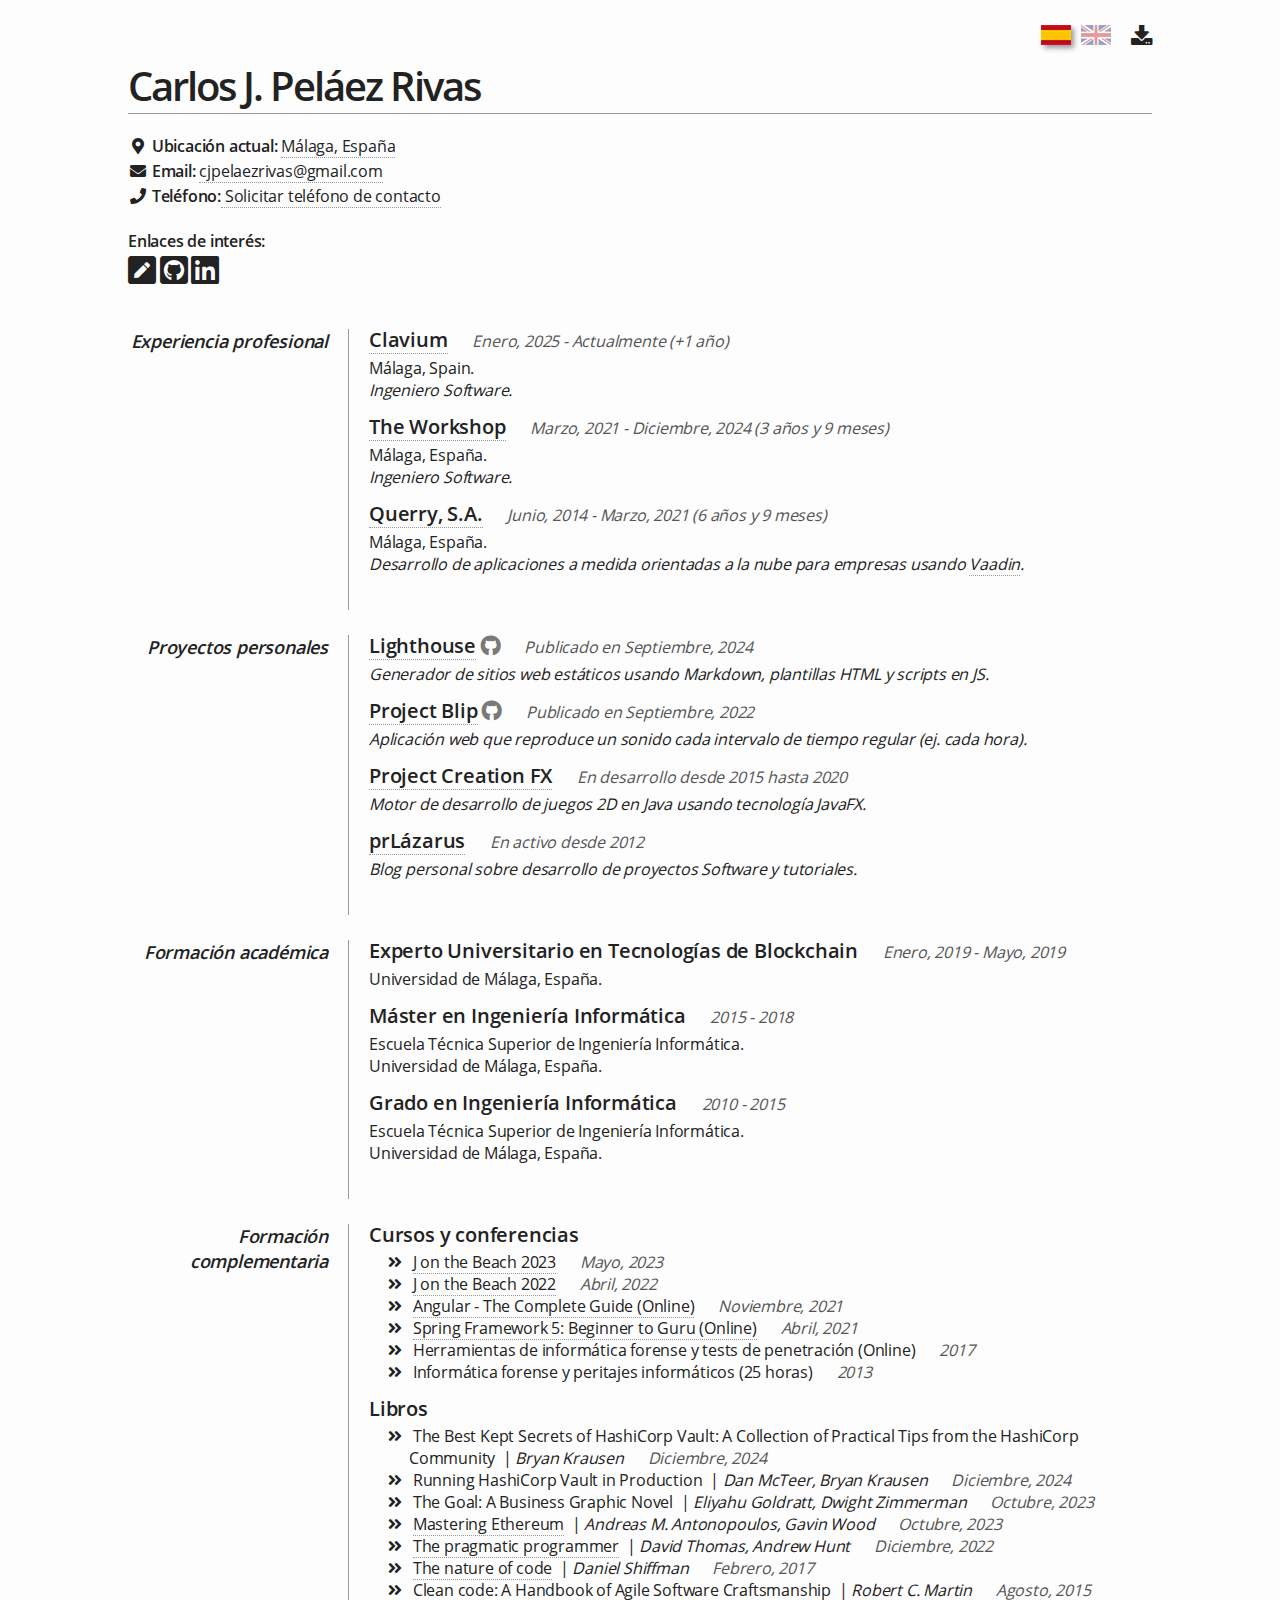
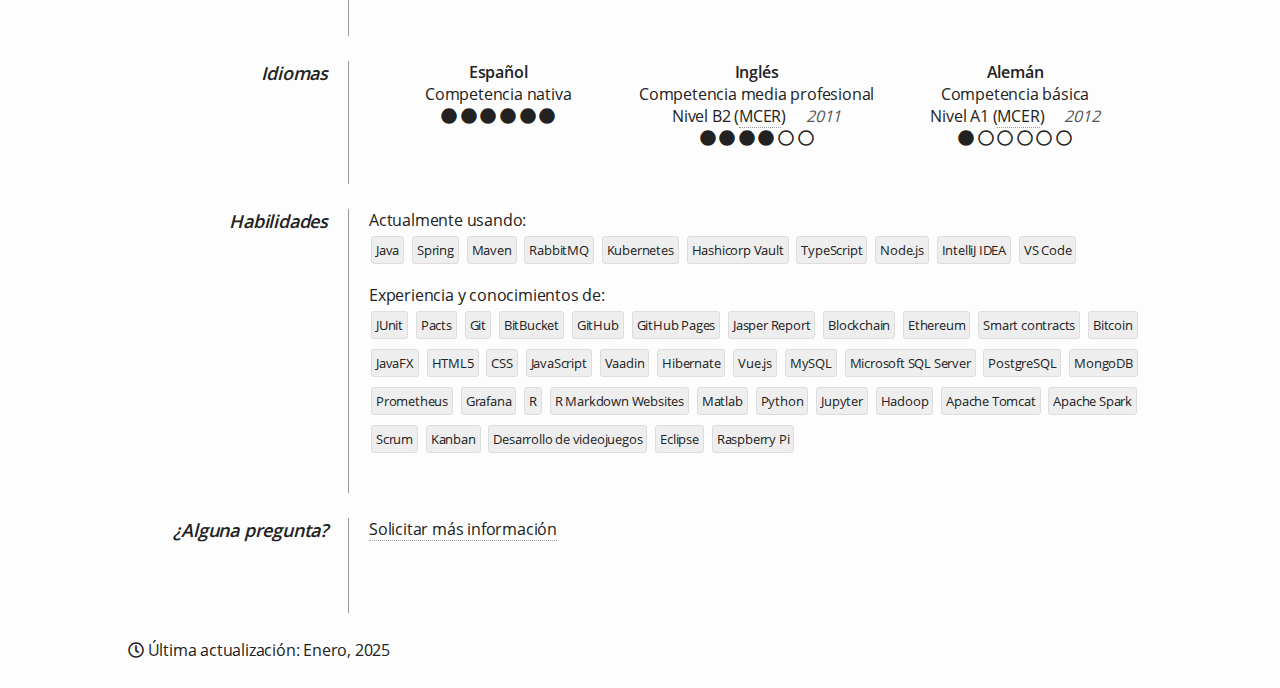
<file: index.html>
<!DOCTYPE html>
<html xmlns="http://www.w3.org/1999/xhtml" xml:lang="es" lang="es">
  <head>
    <title>Carlos J. Peláez Rivas</title>
    <meta charset="UTF-8" />
    <meta http-equiv="content-type" content="text/html" />
    <meta name="viewport" content="width=device-width, initial-scale=1.0" />
    <meta name="author" content="Carlos J. Peláez Rivas" />
    <meta name="description" content="Curriculum vitae de Carlos J. Peláez Rivas" />
    <meta name="keywords" content="CV,curriculum,vitae,carlos,pelaez,rivas,cjpelaez,cjpelaezrivas,programacion,coding,code,programming,java,vaadin,ingeniero,ingenieria,engineer,engineering,universidad,university,malaga,uma,españa,spain" />
    <link rel="icon" type="image/x-icon" href="./images/favicon.ico" />
    <link rel="shortcut icon" type="image/x-icon" href="./images/favicon.ico" />
    <link rel="canonical" href="https://cjpelaezrivas.dev/">
    <link rel="stylesheet" type="text/css" href="./lib/fontawesome-5.8.1/css/all.min.css" />
    <link rel="stylesheet" type="text/css" href="./lib/hint-2.5.1/css/hint.base.min.css" />
    <link rel="stylesheet" type="text/css" href="./css/main.css" media="all" />
    <link rel="stylesheet" type="text/css" href="./css/print.css" media="print" />
    <script type="text/javascript" src="./js/functions.js"></script>

    <!-- Google tag (gtag.js) -->
    <script async src="https://www.googletagmanager.com/gtag/js?id=G-SC7H545X6D"></script>
    <script>
      window.dataLayer = window.dataLayer || [];
      function gtag() {
        dataLayer.push(arguments);
      }
      gtag('js', new Date());
      gtag('config', 'G-SC7H545X6D');
    </script>
  </head>
  <body>
    <div id="page-wrap">
      <div id="languages" class="section no_print">
        <div class="item hint--bottom-left" data-hint="Descargar como PDF" style="margin: -2px 0 0 15px;">
          <a class="link" href="javascript:window.print()" name="Descargar como PDF"><i class="fa fa-download fa-lg"></i></a>
        </div>
        <div class="item hint--bottom-left" data-hint="Change to English">
          <a href="./en/" target="_self">
            <div class="english language-available"></div>
          </a>
        </div>
        <div class="item hint--bottom-left" data-hint="Español">
          <a href="." target="_self">
            <div class="spanish language-selected"></div>
          </a>
        </div>
      </div>
      <h1 id="name" class="section">
        Carlos J. Peláez Rivas
      </h1>
      <div id="information" class="section">
        <b><i class="fa fa-map-marker-alt fa-fw"></i> Ubicación actual:</b>
        <a href="https://www.google.es/maps/place/Málaga, España/"> Málaga, España</a> <br />
        <b><i class="fa fa-envelope fa-fw"></i> Email:</b>
        <a href="mailto:cjpelaezrivas@gmail.com" target="_self"> cjpelaezrivas@gmail.com</a> <br />
        <span class="no_print">
        <b><i class="fa fa-phone fa-fw"></i> Teléfono:</b><a
           href="mailto:cjpelaezrivas@gmail.com?subject=Solicitar más información" target="_self"> Solicitar teléfono de contacto</a>
      </span>
      </div>
      <div id="links" class="section no_print">
        <b>Enlaces de interés:</b> <br />
        <span class="hint--bottom-right" data-hint="prLázarus - Blog">
          <a class="link" href="https://prlazarus.es/" name="prLázarus - Blog"><i class="fa fa-pen-square fa-2x"></i></a>
        </span>
        <span class="hint--bottom-right" data-hint="Perfil de GitHub">
          <a class="link" href="https://github.com/cjpelaezrivas" name="Perfil de GitHub"><i class="fab fa-github-square fa-2x"></i></a>
        </span>
        <span class="hint--bottom-right" data-hint="Perfil de LinkedIn">
          <a class="link" href="https://www.linkedin.com/in/cjpelaezrivas" name="Perfil de LinkedIn"><i class="fab fa-linkedin fa-2x"></i></a>
        </span>
      </div>
      <div id="details" class="section">
        <div class="item">
          <h2>Experiencia profesional</h2>
          <div class="detail">
            <h3>
              <a href="https://clavium.io/">Clavium</a> <span class="mobile_view"><br></span>
              <span class="note date_information">
                Enero, 2025 -
                  Actualmente
                <script>
                  timeWorked = calculateTime('01/2025', '', 'es', 'y');
                  if(timeWorked.length != 0) {
                    document.write('(' + timeWorked + ')');
                  }
                </script>
              </span>
            </h3>
            Málaga, Spain. <br />
            <i>Ingeniero Software.</i>
            <div class="separator"></div>
            <h3>
              <a href="https://theworkshop.com/es/">The Workshop</a> <span class="mobile_view"><br></span>
              <span class="note date_information">
                Marzo, 2021 -
                  Diciembre, 2024
                <script>
                  timeWorked = calculateTime('03/2021', '12/2024', 'es', 'ym');
                  if(timeWorked.length != 0) {
                    document.write('(' + timeWorked + ')');
                  }
                </script>
              </span>
            </h3>
            Málaga, España. <br />
            <i>Ingeniero Software.</i>
            <div class="separator"></div>
            <h3>
              <a href="https://www.querry.com/">Querry, S.A.</a> <span class="mobile_view"><br></span>
              <span class="note date_information">
                Junio, 2014 -
                  Marzo, 2021
                <script>
                  timeWorked = calculateTime('06/2014', '03/2021', 'es', 'ym');
                  if(timeWorked.length != 0) {
                    document.write('(' + timeWorked + ')');
                  }
                </script>
              </span>
            </h3>
            Málaga, España. <br />
            <i>Desarrollo de aplicaciones a medida orientadas a la nube para empresas usando <a href="https://vaadin.com/home">Vaadin</a>.</i>
            <div class="separator"></div>
          </div>
        </div>
        <div class="item">
          <h2>Proyectos personales</h2>
          <div class="detail">
            <h3>
              <a class="link_print" href="https://cjpelaezrivas.dev/Lighthouse">Lighthouse</a>
              <a class="project_information no_print" href="https://github.com/cjpelaezrivas/Lighthouse"><i class="fab fa-github"></i></a>
              <span class="mobile_view"><br>
              </span> <span class="note date_information">Publicado en Septiembre, 2024</span>
            </h3>
            <i>Generador de sitios web estáticos usando Markdown, plantillas HTML y scripts en JS.</i>
            <div class="separator"></div>
            <h3>
              <a class="link_print" href="https://cjpelaezrivas.dev/ProjectBlip/">Project Blip</a>
              <a class="project_information no_print" href="https://github.com/cjpelaezrivas/ProjectBlip"><i class="fab fa-github"></i></a>
              <span class="mobile_view"><br>
              </span> <span class="note date_information">Publicado en Septiembre, 2022</span>
            </h3>
            <i>Aplicación web que reproduce un sonido cada intervalo de tiempo regular (ej. cada hora).</i>
            <div class="separator"></div>
            <h3>
              <a class="link_print" href="https://cjpelaezrivas.dev/ProjectCreationFX">Project Creation FX</a>
              <span class="mobile_view"><br>
              </span> <span class="note date_information">En desarrollo desde 2015 hasta 2020</span>
            </h3>
            <i>Motor de desarrollo de juegos 2D en Java usando tecnología JavaFX.</i>
            <div class="separator"></div>
            <h3>
              <a class="link_print" href="https://prlazarus.es/">prLázarus</a>
              <span class="mobile_view"><br>
              </span> <span class="note date_information">En activo desde 2012</span>
            </h3>
            <i>Blog personal sobre desarrollo de proyectos Software y tutoriales.</i>
            <div class="separator"></div>
          </div>
        </div>
        <div class="item">
          <h2>Formación académica</h2>
          <div class="detail">
            <h3>Experto Universitario en Tecnologías de Blockchain <span class="mobile_view"><br></span> <span class="note date_information">Enero, 2019 - Mayo, 2019</span></h3>
            Universidad de Málaga, España.
            <div class="separator"></div>
            <h3>Máster en Ingeniería Informática <span class="mobile_view"><br></span> <span class="note date_information">2015 - 2018</span></h3>
            Escuela Técnica Superior de Ingeniería Informática.<br />Universidad de Málaga, España.
            <div class="separator"></div>
            <h3>Grado en Ingeniería Informática <span class="mobile_view"><br></span> <span class="note date_information">2010 - 2015</span></h3>
            Escuela Técnica Superior de Ingeniería Informática.<br />Universidad de Málaga, España.
            <div class="separator"></div>
          </div>
        </div>
        <div class="item">
          <h2>Formación complementaria</h2>
          <div class="detail">
            <h3>Cursos y conferencias</h3>
            <ul class="custom_list">
              <li>
                <a href="https://2023.jonthebeach.com/speakers">J on the Beach 2023</a>
                <span class="note date_information">Mayo, 2023</span>
              </li>
              <li>
                <a href="https://2022.jonthebeach.com/speakers">J on the Beach 2022</a>
                <span class="note date_information">Abril, 2022</span>
              </li>
              <li>
                <a href="https://www.udemy.com/course/the-complete-guide-to-angular-2/">Angular - The Complete Guide (Online)</a>
                <span class="note date_information">Noviembre, 2021</span>
              </li>
              <li>
                <a href="https://www.udemy.com/course/spring-framework-5-beginner-to-guru/">Spring Framework 5: Beginner to Guru (Online)</a>
                <span class="note date_information">Abril, 2021</span>
              </li>
              <li>
                Herramientas de informática forense y tests de penetración (Online)
                <span class="note date_information">2017</span>
              </li>
              <li>
                Informática forense y peritajes informáticos (25 horas)
                <span class="note date_information">2013</span>
              </li>
            </ul>
            <div class="separator"></div>
            <h3>Libros</h3>
            <ul class="custom_list">
              <li>
                The Best Kept Secrets of HashiCorp Vault: A Collection of Practical Tips from the HashiCorp Community
                &nbsp;| <i>Bryan Krausen</i>
                <span class="note date_information">Diciembre, 2024</span>
              </li>
              <li>
                Running HashiCorp Vault in Production
                &nbsp;| <i>Dan McTeer, Bryan Krausen</i>
                <span class="note date_information">Diciembre, 2024</span>
              </li>
              <li>
                The Goal: A Business Graphic Novel
                &nbsp;| <i>Eliyahu Goldratt, Dwight Zimmerman</i>
                <span class="note date_information">Octubre, 2023</span>
              </li>
              <li>
                <a href="https://github.com/ethereumbook/ethereumbook">Mastering Ethereum</a>
                &nbsp;| <i>Andreas M. Antonopoulos, Gavin Wood</i>
                <span class="note date_information">Octubre, 2023</span>
              </li>
              <li>
                <a href="https://pragprog.com/titles/tpp20/the-pragmatic-programmer-20th-anniversary-edition/">The pragmatic programmer</a>
                &nbsp;| <i>David Thomas, Andrew Hunt</i>
                <span class="note date_information">Diciembre, 2022</span>
              </li>
              <li>
                <a href="https://natureofcode.com/">The nature of code</a>
                &nbsp;| <i>Daniel Shiffman</i>
                <span class="note date_information">Febrero, 2017</span>
              </li>
              <li>
                Clean code: A Handbook of Agile Software Craftsmanship
                &nbsp;| <i>Robert C. Martin</i>
                <span class="note date_information">Agosto, 2015</span>
              </li>
            </ul>
            <div class="separator"></div>
          </div>
        </div>
        <div class="item">
          <h2>Idiomas</h2>
          <div class="detail">
            <div style="display:flex">
              <div class="part">
                <b>Español</b><br />
                Competencia nativa<br />
                <i class="fa fa-circle"></i>
                <i class="fa fa-circle"></i>
                <i class="fa fa-circle"></i>
                <i class="fa fa-circle"></i>
                <i class="fa fa-circle"></i>
                <i class="fa fa-circle"></i>
              </div>
              <div class="part">
                <b>Inglés</b><br />
                Competencia media profesional<br />
                Nivel B2 (<a href="https://es.wikipedia.org/wiki/Marco_Com%C3%BAn_Europeo_de_Referencia_para_las_lenguas">MCER</a>)<span class="note date_information">2011</span><br />
                <i class="fa fa-circle"></i>
                <i class="fa fa-circle"></i>
                <i class="fa fa-circle"></i>
                <i class="fa fa-circle"></i>
                <i class="far fa-circle"></i>
                <i class="far fa-circle"></i>
              </div>
              <div class="part">
                <b>Alemán</b><br />
                Competencia básica<br />
                Nivel A1 (<a href="https://es.wikipedia.org/wiki/Marco_Com%C3%BAn_Europeo_de_Referencia_para_las_lenguas">MCER</a>)<span class="note date_information">2012</span><br />
                <i class="fa fa-circle"></i>
                <i class="far fa-circle"></i>
                <i class="far fa-circle"></i>
                <i class="far fa-circle"></i>
                <i class="far fa-circle"></i>
                <i class="far fa-circle"></i>
              </div>
            </div>
            <div class="separator"></div>
          </div>
        </div>
        <div class="item">
          <h2>Habilidades</h2>
          <div class="detail">
            Actualmente usando:<br />
            <a class="tag" href="https://es.wikipedia.org/wiki/Java_(lenguaje_de_programaci%C3%B3n)">Java</a>
            <a class="tag" href="https://es.wikipedia.org/wiki/Spring_Framework">Spring</a>
            <a class="tag" href="https://es.wikipedia.org/wiki/Maven">Maven</a>
            <a class="tag" href="https://es.wikipedia.org/wiki/RabbitMQ">RabbitMQ</a>
            <a class="tag" href="https://es.wikipedia.org/wiki/Kubernetes">Kubernetes</a>
            <a class="tag" href="https://www.vaultproject.io/">Hashicorp Vault</a>
            <a class="tag" href="https://es.wikipedia.org/wiki/TypeScript">TypeScript</a>
            <a class="tag" href="https://es.wikipedia.org/wiki/Node.js">Node.js</a>
            <a class="tag" href="https://es.wikipedia.org/wiki/IntelliJ_IDEA">IntelliJ IDEA</a>
            <a class="tag" href="https://code.visualstudio.com/">VS Code</a>
            <div class="separator"></div>
            Experiencia y conocimientos de:<br />
            <a class="tag" href="https://es.wikipedia.org/wiki/JUnit">JUnit</a>
            <a class="tag" href="https://docs.pact.io/">Pacts</a>
            <a class="tag" href="https://es.wikipedia.org/wiki/Git">Git</a>
            <a class="tag" href="https://es.wikipedia.org/wiki/Bitbucket">BitBucket</a>
            <a class="tag" href="https://es.wikipedia.org/wiki/GitHub">GitHub</a>
            <a class="tag" href="https://pages.github.com/">GitHub Pages</a>
            <a class="tag" href="https://es.wikipedia.org/wiki/JasperReports">Jasper Report</a>
            <a class="tag" href="https://es.wikipedia.org/wiki/Cadena_de_bloques">Blockchain</a>
            <a class="tag" href="https://es.wikipedia.org/wiki/Ethereum">Ethereum</a>
            <a class="tag" href="https://es.wikipedia.org/wiki/Contrato_inteligente">Smart contracts</a>
            <a class="tag" href="https://es.wikipedia.org/wiki/Bitcoin">Bitcoin</a>
            <a class="tag" href="https://es.wikipedia.org/wiki/JavaFX">JavaFX</a>
            <a class="tag" href="https://es.wikipedia.org/wiki/HTML5">HTML5</a>
            <a class="tag" href="https://es.wikipedia.org/wiki/Hoja_de_estilos_en_cascada">CSS</a>
            <a class="tag" href="https://es.wikipedia.org/wiki/JavaScript">JavaScript</a>
            <a class="tag" href="https://en.wikipedia.org/wiki/Vaadin">Vaadin</a>
            <a class="tag" href="https://es.wikipedia.org/wiki/Hibernate">Hibernate</a>
            <a class="tag" href="https://en.wikipedia.org/wiki/Vue.js">Vue.js</a>
            <a class="tag" href="https://es.wikipedia.org/wiki/MySQL">MySQL</a>
            <a class="tag" href="https://es.wikipedia.org/wiki/Microsoft_SQL_Server">Microsoft SQL Server</a>
            <a class="tag" href="https://es.wikipedia.org/wiki/PostgreSQL">PostgreSQL</a>
            <a class="tag" href="https://es.wikipedia.org/wiki/MongoDB">MongoDB</a>
            <a class="tag" href="https://en.wikipedia.org/wiki/Prometheus_(software)">Prometheus</a>
            <a class="tag" href="https://es.wikipedia.org/wiki/Grafana">Grafana</a>
            <a class="tag" href="https://es.wikipedia.org/wiki/R_(lenguaje_de_programaci%C3%B3n)">R</a>
            <a class="tag" href="https://rmarkdown.rstudio.com/rmarkdown_websites.html">R Markdown Websites</a>
            <a class="tag" href="https://es.wikipedia.org/wiki/MATLAB">Matlab</a>
            <a class="tag" href="https://en.wikipedia.org/wiki/Python_(programming_language)">Python</a>
            <a class="tag" href="https://en.wikipedia.org/wiki/Project_Jupyter">Jupyter</a>
            <a class="tag" href="https://es.wikipedia.org/wiki/Hadoop">Hadoop</a>
            <a class="tag" href="https://es.wikipedia.org/wiki/Tomcat">Apache Tomcat</a>
            <a class="tag" href="https://en.wikipedia.org/wiki/Apache_Spark">Apache Spark</a>
            <a class="tag" href="https://es.wikipedia.org/wiki/Scrum_(desarrollo_de_software)">Scrum</a>
            <a class="tag" href="https://es.wikipedia.org/wiki/Kanban_(desarrollo)">Kanban</a>
            <a class="tag" href="https://en.wikipedia.org/wiki/Video_game_development">Desarrollo de videojuegos</a>
            <a class="tag" href="https://es.wikipedia.org/wiki/Eclipse_(software)">Eclipse</a>
            <a class="tag" href="https://es.wikipedia.org/wiki/Raspberry_Pi">Raspberry Pi</a>
            <div class="separator"></div>
          </div>
        </div>
        <div class="item no_print">
          <h2>¿Alguna pregunta?</h2>
          <div class="detail">
            <a href="mailto:cjpelaezrivas@gmail.com?subject=Solicitar más información" target="_self">Solicitar más información</a>
          </div>
        </div>
      </div>
      <i class="far fa-clock"></i> Última actualización: Enero, 2025
      <span class="only_print">
        <br> <i class="fa fa-print"></i> Fecha de generación:
        <script>document.write(currentMonthYear('es'))</script>
        <span style="float:right;"><a href="https://cjpelaezrivas.dev">https://cjpelaezrivas.dev</a></span>
      </span>
    </div>
    </div>

    <!-- Default Statcounter code for cjpelaezrivas.dev
https://cjpelaezrivas.dev/ -->
    <script type="text/javascript">
      var sc_project = 13007641;
      var sc_invisible = 1;
      var sc_security = "3a52e4a5";
    </script>
    <script type="text/javascript" src="https://www.statcounter.com/counter/counter.js" async></script>
    <noscript>
      <div class="statcounter"><a title="Web Analytics
  Made Easy - Statcounter" href="https://statcounter.com/" target="_blank"><img class="statcounter" src="https://c.statcounter.com/13007641/0/3a52e4a5/1/" alt="Web Analytics Made Easy - Statcounter" referrerPolicy="no-referrer-when-downgrade"></a></div>
    </noscript>

    <!-- End of Statcounter Code -->
  </body>
</html>
</file>
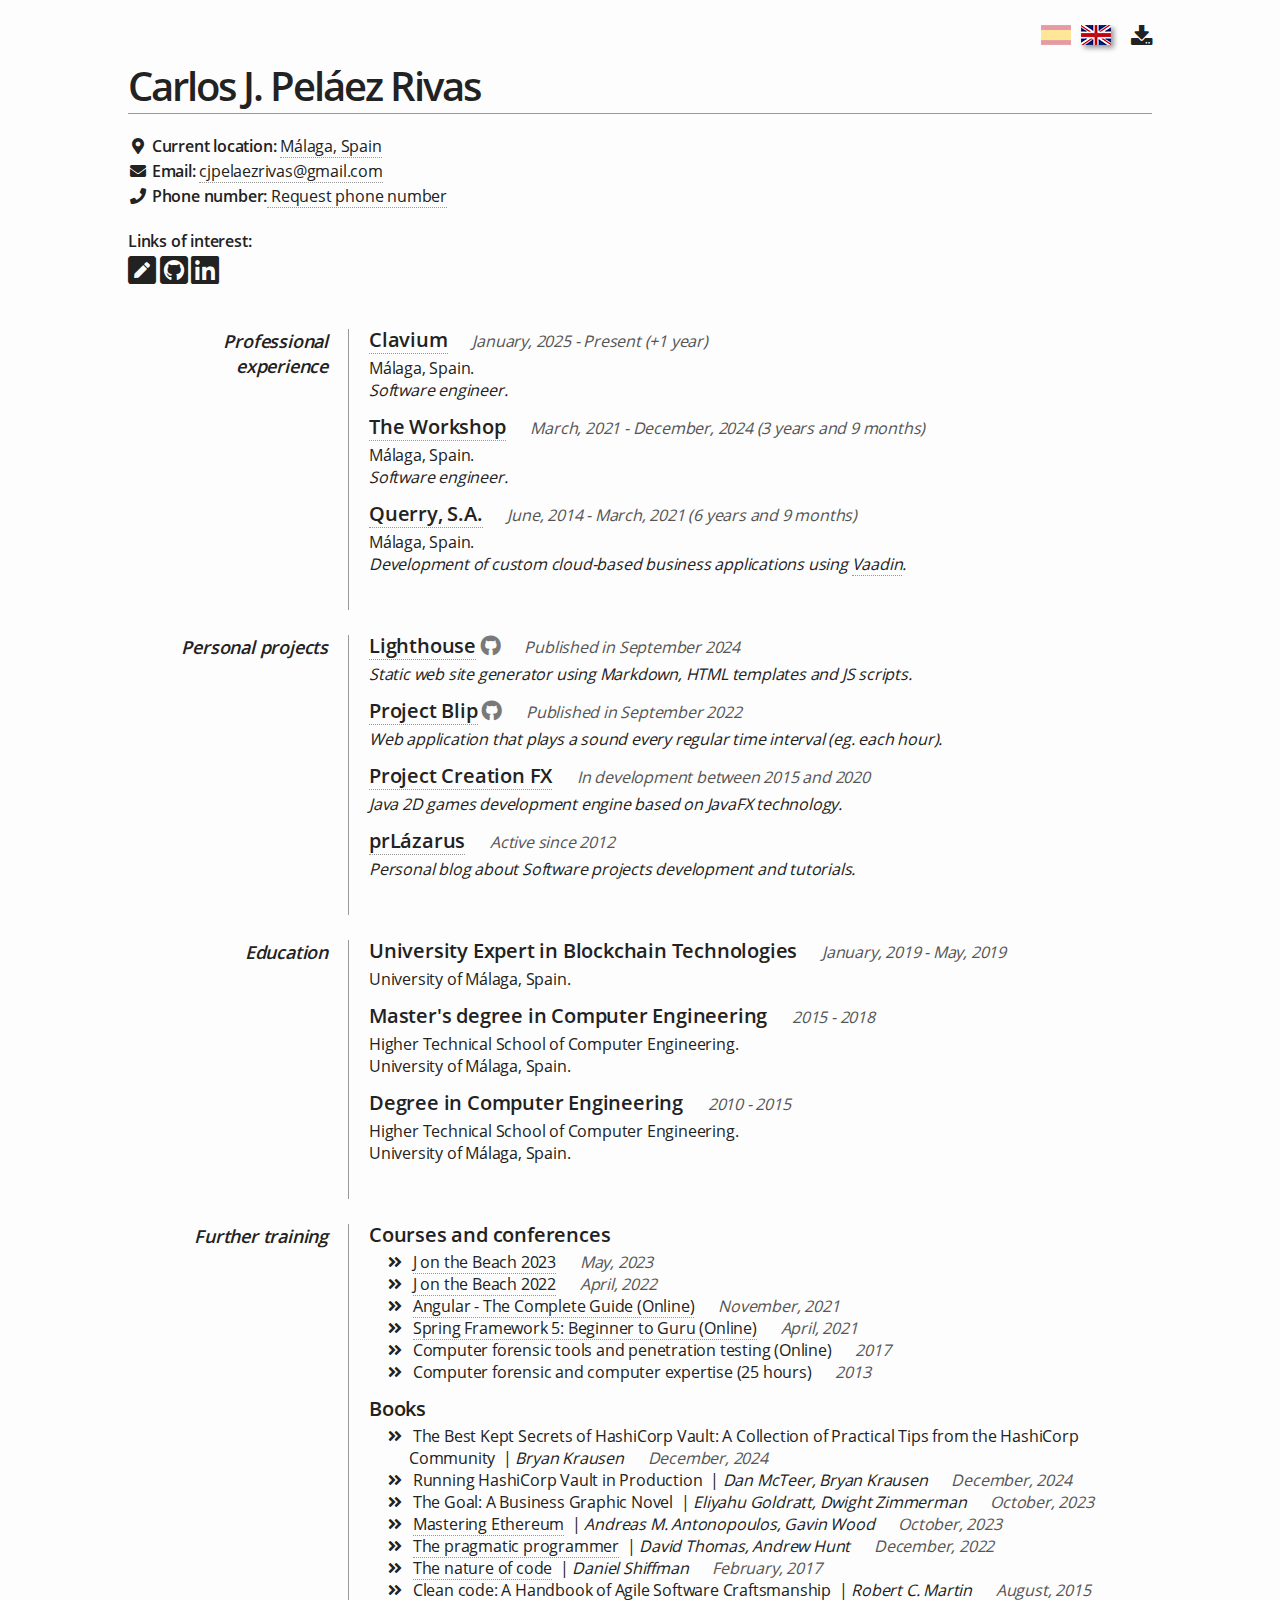
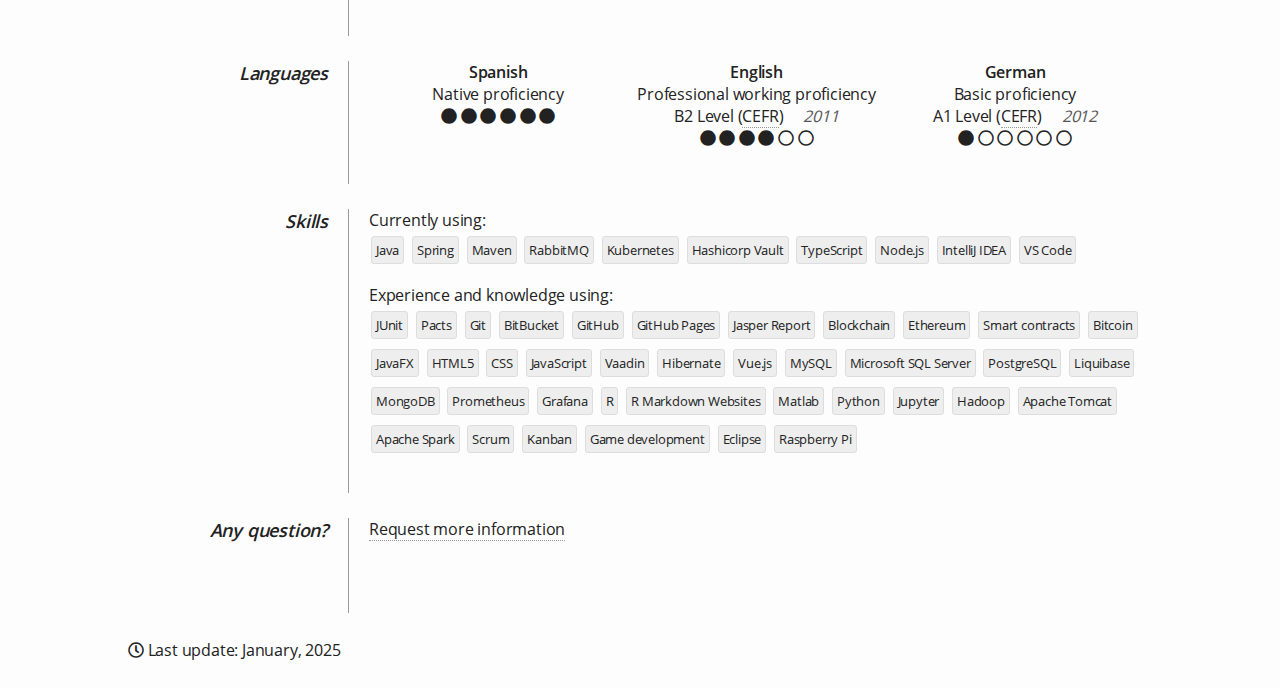
<file: en/index.html>
<!DOCTYPE html>
<html xmlns="http://www.w3.org/1999/xhtml" xml:lang="en" lang="en">
  <head>
    <title>Carlos J. Peláez Rivas</title>
    <meta charset="UTF-8" />
    <meta http-equiv="content-type" content="text/html" />
    <meta name="viewport" content="width=device-width, initial-scale=1.0" />
    <meta name="author" content="Carlos J. Peláez Rivas" />
    <meta name="description" content="Carlos J. Peláez Rivas' curriculum vitae" />
    <meta name="keywords" content="CV,curriculum,vitae,carlos,pelaez,rivas,cjpelaez,cjpelaezrivas,programacion,coding,code,programming,java,vaadin,ingeniero,ingenieria,engineer,engineering,universidad,university,malaga,uma,españa,spain" />
    <link rel="icon" type="image/x-icon" href="../images/favicon.ico" />
    <link rel="shortcut icon" type="image/x-icon" href="../images/favicon.ico" />
    <link rel="canonical" href="https://cjpelaezrivas.dev/en">
    <link rel="stylesheet" type="text/css" href="../lib/fontawesome-5.8.1/css/all.min.css" />
    <link rel="stylesheet" type="text/css" href="../lib/hint-2.5.1/css/hint.base.min.css" />
    <link rel="stylesheet" type="text/css" href="../css/main.css" media="all" />
    <link rel="stylesheet" type="text/css" href="../css/print.css" media="print" />
    <script type="text/javascript" src="../js/functions.js"></script>

    <!-- Google tag (gtag.js) -->
    <script async src="https://www.googletagmanager.com/gtag/js?id=G-SC7H545X6D"></script>
    <script>
      window.dataLayer = window.dataLayer || [];
      function gtag() {
        dataLayer.push(arguments);
      }
      gtag('js', new Date());
      gtag('config', 'G-SC7H545X6D');
    </script>
  </head>
  <body>
    <div id="page-wrap">
      <div id="languages" class="section no_print">
        <div class="item hint--bottom-left" data-hint="Download as PDF" style="margin: -2px 0 0 15px;">
          <a class="link" href="javascript:window.print()" name="Download as PDF"><i class="fa fa-download fa-lg"></i></a>
        </div>
        <div class="item hint--bottom-left" data-hint="English">
          <a href="." target="_self">
            <div class="english language-selected"></div>
          </a>
        </div>
        <div class="item hint--bottom-left" data-hint="Cambiar a Español">
          <a href="../" target="_self">
            <div class="spanish language-available"></div>
          </a>
        </div>
      </div>
      <h1 id="name" class="section">
        Carlos J. Peláez Rivas
      </h1>
      <div id="information" class="section">
        <b><i class="fa fa-map-marker-alt fa-fw"></i> Current location:</b>
        <a href="https://www.google.es/maps/place/Málaga, España/"> Málaga, Spain</a> <br />
        <b><i class="fa fa-envelope fa-fw"></i> Email:</b>
        <a href="mailto:cjpelaezrivas@gmail.com" target="_self"> cjpelaezrivas@gmail.com</a> <br />
        <span class="no_print">
        <b><i class="fa fa-phone fa-fw"></i> Phone number:</b><a
           href="mailto:cjpelaezrivas@gmail.com?subject=Request more information" target="_self"> Request phone number</a>
      </span>
      </div>
      <div id="links" class="section no_print">
        <b>Links of interest:</b> <br />
        <span class="hint--bottom-right" data-hint="prLázarus - Personal blog">
          <a class="link" href="https://prlazarus.es/" name="prLázarus - Personal blog"><i class="fa fa-pen-square fa-2x"></i></a>
        </span>
        <span class="hint--bottom-right" data-hint="GitHub profile">
          <a class="link" href="https://github.com/cjpelaezrivas" name="GitHub profile"><i class="fab fa-github-square fa-2x"></i></a>
        </span>
        <span class="hint--bottom-right" data-hint="LinkedIn profile">
          <a class="link" href="https://www.linkedin.com/in/cjpelaezrivas" name="LinkedIn profile"><i class="fab fa-linkedin fa-2x"></i></a>
        </span>
      </div>
      <div id="details" class="section">
        <div class="item">
          <h2>Professional experience</h2>
          <div class="detail">
            <h3>
              <a href="https://clavium.io/">Clavium</a> <span class="mobile_view"><br></span>
              <span class="note date_information">
                January, 2025 -
                  Present
                <script>
                  timeWorked = calculateTime('01/2025', '', 'en', 'y');
                  if(timeWorked.length != 0) {
                    document.write('(' + timeWorked + ')');
                  }
                </script>
              </span>
            </h3>
            Málaga, Spain. <br />
            <i>Software engineer.</i>
            <div class="separator"></div>
            <h3>
              <a href="https://theworkshop.com/es/">The Workshop</a> <span class="mobile_view"><br></span>
              <span class="note date_information">
                March, 2021 -
                  December, 2024
                <script>
                  timeWorked = calculateTime('03/2021', '12/2024', 'en', 'ym');
                  if(timeWorked.length != 0) {
                    document.write('(' + timeWorked + ')');
                  }
                </script>
              </span>
            </h3>
            Málaga, Spain. <br />
            <i>Software engineer.</i>
            <div class="separator"></div>
            <h3>
              <a href="https://www.querry.com/">Querry, S.A.</a> <span class="mobile_view"><br></span>
              <span class="note date_information">
                June, 2014 -
                  March, 2021
                <script>
                  timeWorked = calculateTime('06/2014', '03/2021', 'en', 'ym');
                  if(timeWorked.length != 0) {
                    document.write('(' + timeWorked + ')');
                  }
                </script>
              </span>
            </h3>
            Málaga, Spain. <br />
            <i>Development of custom cloud-based business applications using <a href="https://vaadin.com/home">Vaadin</a>.</i>
            <div class="separator"></div>
          </div>
        </div>
        <div class="item">
          <h2>Personal projects</h2>
          <div class="detail">
            <h3>
              <a class="link_print" href="https://cjpelaezrivas.dev/Lighthouse">Lighthouse</a>
              <a class="project_information no_print" href="https://github.com/cjpelaezrivas/Lighthouse"><i class="fab fa-github"></i></a>
              <span class="mobile_view"><br>
              </span> <span class="note date_information">Published in September 2024</span>
            </h3>
            <i>Static web site generator using Markdown, HTML templates and JS scripts.</i>
            <div class="separator"></div>
            <h3>
              <a class="link_print" href="https://cjpelaezrivas.dev/ProjectBlip/">Project Blip</a>
              <a class="project_information no_print" href="https://github.com/cjpelaezrivas/ProjectBlip"><i class="fab fa-github"></i></a>
              <span class="mobile_view"><br>
              </span> <span class="note date_information">Published in September 2022</span>
            </h3>
            <i>Web application that plays a sound every regular time interval (eg. each hour).</i>
            <div class="separator"></div>
            <h3>
              <a class="link_print" href="https://cjpelaezrivas.dev/ProjectCreationFX">Project Creation FX</a>
              <span class="mobile_view"><br>
              </span> <span class="note date_information">In development between 2015 and 2020</span>
            </h3>
            <i>Java 2D games development engine based on JavaFX technology.</i>
            <div class="separator"></div>
            <h3>
              <a class="link_print" href="https://prlazarus.es/">prLázarus</a>
              <span class="mobile_view"><br>
              </span> <span class="note date_information">Active since 2012</span>
            </h3>
            <i>Personal blog about Software projects development and tutorials.</i>
            <div class="separator"></div>
          </div>
        </div>
        <div class="item">
          <h2>Education</h2>
          <div class="detail">
            <h3>University Expert in Blockchain Technologies <span class="mobile_view"><br></span> <span class="note date_information">January, 2019 - May, 2019</span></h3>
            University of Málaga, Spain.
            <div class="separator"></div>
            <h3>Master's degree in Computer Engineering <span class="mobile_view"><br></span> <span class="note date_information">2015 - 2018</span></h3>
            Higher Technical School of Computer Engineering.<br />University of Málaga, Spain.
            <div class="separator"></div>
            <h3>Degree in Computer Engineering <span class="mobile_view"><br></span> <span class="note date_information">2010 - 2015</span></h3>
            Higher Technical School of Computer Engineering.<br />University of Málaga, Spain.
            <div class="separator"></div>
          </div>
        </div>
        <div class="item">
          <h2>Further training</h2>
          <div class="detail">
            <h3>Courses and conferences</h3>
            <ul class="custom_list">
              <li>
                <a href="https://2023.jonthebeach.com/speakers">J on the Beach 2023</a>
                <span class="note date_information">May, 2023</span>
              </li>
              <li>
                <a href="https://2022.jonthebeach.com/speakers">J on the Beach 2022</a>
                <span class="note date_information">April, 2022</span>
              </li>
              <li>
                <a href="https://www.udemy.com/course/the-complete-guide-to-angular-2/">Angular - The Complete Guide (Online)</a>
                <span class="note date_information">November, 2021</span>
              </li>
              <li>
                <a href="https://www.udemy.com/course/spring-framework-5-beginner-to-guru/">Spring Framework 5: Beginner to Guru (Online)</a>
                <span class="note date_information">April, 2021</span>
              </li>
              <li>
                Computer forensic tools and penetration testing (Online)
                <span class="note date_information">2017</span>
              </li>
              <li>
                Computer forensic and computer expertise (25 hours)
                <span class="note date_information">2013</span>
              </li>
            </ul>
            <div class="separator"></div>
            <h3>Books</h3>
            <ul class="custom_list">
              <li>
                The Best Kept Secrets of HashiCorp Vault: A Collection of Practical Tips from the HashiCorp Community
                &nbsp;| <i>Bryan Krausen</i>
                <span class="note date_information">December, 2024</span>
              </li>
              <li>
                Running HashiCorp Vault in Production
                &nbsp;| <i>Dan McTeer, Bryan Krausen</i>
                <span class="note date_information">December, 2024</span>
              </li>
              <li>
                The Goal: A Business Graphic Novel
                &nbsp;| <i>Eliyahu Goldratt, Dwight Zimmerman</i>
                <span class="note date_information">October, 2023</span>
              </li>
              <li>
                <a href="https://github.com/ethereumbook/ethereumbook">Mastering Ethereum</a>
                &nbsp;| <i>Andreas M. Antonopoulos, Gavin Wood</i>
                <span class="note date_information">October, 2023</span>
              </li>
              <li>
                <a href="https://pragprog.com/titles/tpp20/the-pragmatic-programmer-20th-anniversary-edition/">The pragmatic programmer</a>
                &nbsp;| <i>David Thomas, Andrew Hunt</i>
                <span class="note date_information">December, 2022</span>
              </li>
              <li>
                <a href="https://natureofcode.com/">The nature of code</a>
                &nbsp;| <i>Daniel Shiffman</i>
                <span class="note date_information">February, 2017</span>
              </li>
              <li>
                Clean code: A Handbook of Agile Software Craftsmanship
                &nbsp;| <i>Robert C. Martin</i>
                <span class="note date_information">August, 2015</span>
              </li>
            </ul>
            <div class="separator"></div>
          </div>
        </div>
        <div class="item">
          <h2>Languages</h2>
          <div class="detail">
            <div style="display:flex">
              <div class="part">
                <b>Spanish</b><br />
                Native proficiency<br />
                <i class="fa fa-circle"></i>
                <i class="fa fa-circle"></i>
                <i class="fa fa-circle"></i>
                <i class="fa fa-circle"></i>
                <i class="fa fa-circle"></i>
                <i class="fa fa-circle"></i>
              </div>
              <div class="part">
                <b>English</b><br />
                Professional working proficiency<br />
                B2 Level (<a href="https://en.wikipedia.org/wiki/Common_European_Framework_of_Reference_for_Languages">CEFR</a>)<span class="note date_information">2011</span><br />
                <i class="fa fa-circle"></i>
                <i class="fa fa-circle"></i>
                <i class="fa fa-circle"></i>
                <i class="fa fa-circle"></i>
                <i class="far fa-circle"></i>
                <i class="far fa-circle"></i>
              </div>
              <div class="part">
                <b>German</b><br />
                Basic proficiency<br />
                A1 Level (<a href="https://en.wikipedia.org/wiki/Common_European_Framework_of_Reference_for_Languages">CEFR</a>)<span class="note date_information">2012</span><br />
                <i class="fa fa-circle"></i>
                <i class="far fa-circle"></i>
                <i class="far fa-circle"></i>
                <i class="far fa-circle"></i>
                <i class="far fa-circle"></i>
                <i class="far fa-circle"></i>
              </div>
            </div>
            <div class="separator"></div>
          </div>
        </div>
        <div class="item">
          <h2>Skills</h2>
          <div class="detail">
            Currently using:<br />
            <a class="tag" href="https://en.wikipedia.org/wiki/Java_(programming_language)">Java</a>
            <a class="tag" href="https://en.wikipedia.org/wiki/Spring_Framework">Spring</a>
            <a class="tag" href="https://en.wikipedia.org/wiki/Maven">Maven</a>
            <a class="tag" href="https://en.wikipedia.org/wiki/RabbitMQ">RabbitMQ</a>
            <a class="tag" href="https://en.wikipedia.org/wiki/Kubernetes">Kubernetes</a>
            <a class="tag" href="https://www.vaultproject.io/">Hashicorp Vault</a>
            <a class="tag" href="https://en.wikipedia.org/wiki/TypeScript">TypeScript</a>
            <a class="tag" href="https://en.wikipedia.org/wiki/Node.js">Node.js</a>
            <a class="tag" href="https://en.wikipedia.org/wiki/IntelliJ_IDEA">IntelliJ IDEA</a>
            <a class="tag" href="https://code.visualstudio.com/">VS Code</a>
            <div class="separator"></div>
            Experience and knowledge using:<br />
            <a class="tag" href="https://en.wikipedia.org/wiki/JUnit">JUnit</a>
            <a class="tag" href="https://docs.pact.io/">Pacts</a>
            <a class="tag" href="https://en.wikipedia.org/wiki/Git_(software)">Git</a>
            <a class="tag" href="https://en.wikipedia.org/wiki/Bitbucket">BitBucket</a>
            <a class="tag" href="https://en.wikipedia.org/wiki/GitHub">GitHub</a>
            <a class="tag" href="https://pages.github.com/">GitHub Pages</a>
            <a class="tag" href="https://en.wikipedia.org/wiki/JasperReports">Jasper Report</a>
            <a class="tag" href="https://en.wikipedia.org/wiki/Blockchain">Blockchain</a>
            <a class="tag" href="https://en.wikipedia.org/wiki/Ethereum">Ethereum</a>
            <a class="tag" href="https://en.wikipedia.org/wiki/Smart_contract">Smart contracts</a>
            <a class="tag" href="https://en.wikipedia.org/wiki/Bitcoin">Bitcoin</a>
            <a class="tag" href="https://en.wikipedia.org/wiki/JavaFX">JavaFX</a>
            <a class="tag" href="https://en.wikipedia.org/wiki/HTML5">HTML5</a>
            <a class="tag" href="https://en.wikipedia.org/wiki/Cascading_Style_Sheets">CSS</a>
            <a class="tag" href="https://en.wikipedia.org/wiki/JavaScript">JavaScript</a>
            <a class="tag" href="https://en.wikipedia.org/wiki/Vaadin">Vaadin</a>
            <a class="tag" href="https://en.wikipedia.org/wiki/Hibernate_(framework)">Hibernate</a>
            <a class="tag" href="https://en.wikipedia.org/wiki/Vue.js">Vue.js</a>
            <a class="tag" href="https://en.wikipedia.org/wiki/MySQL">MySQL</a>
            <a class="tag" href="https://en.wikipedia.org/wiki/Microsoft_SQL_Server">Microsoft SQL Server</a>
            <a class="tag" href="https://en.wikipedia.org/wiki/PostgreSQL">PostgreSQL</a>
            <a class="tag" href="https://en.wikipedia.org/wiki/Liquibase">Liquibase</a>
            <a class="tag" href="https://en.wikipedia.org/wiki/MongoDB">MongoDB</a>
            <a class="tag" href="https://en.wikipedia.org/wiki/Prometheus_(software)">Prometheus</a>
            <a class="tag" href="https://en.wikipedia.org/wiki/Grafana">Grafana</a>
            <a class="tag" href="https://en.wikipedia.org/wiki/R_(programming_language)">R</a>
            <a class="tag" href="https://rmarkdown.rstudio.com/rmarkdown_websites.html">R Markdown Websites</a>
            <a class="tag" href="https://en.wikipedia.org/wiki/MATLAB">Matlab</a>
            <a class="tag" href="https://en.wikipedia.org/wiki/Python_(programming_language)">Python</a>
            <a class="tag" href="https://en.wikipedia.org/wiki/Project_Jupyter">Jupyter</a>
            <a class="tag" href="https://en.wikipedia.org/wiki/Apache_Hadoop">Hadoop</a>
            <a class="tag" href="https://en.wikipedia.org/wiki/Apache_Tomcat">Apache Tomcat</a>
            <a class="tag" href="https://en.wikipedia.org/wiki/Apache_Spark">Apache Spark</a>
            <a class="tag" href="https://en.wikipedia.org/wiki/Scrum_(software_development)">Scrum</a>
            <a class="tag" href="https://en.wikipedia.org/wiki/Kanban_(development)">Kanban</a>
            <a class="tag" href="https://en.wikipedia.org/wiki/Video_game_development">Game development</a>
            <a class="tag" href="https://en.wikipedia.org/wiki/Eclipse_(software)">Eclipse</a>
            <a class="tag" href="https://en.wikipedia.org/wiki/Raspberry_Pi">Raspberry Pi</a>
            <div class="separator"></div>
          </div>
        </div>
        <div class="item no_print">
          <h2>Any question?</h2>
          <div class="detail">
            <a href="mailto:cjpelaezrivas@gmail.com?subject=Request more information" target="_self">Request more information</a>
          </div>
        </div>
      </div>
      <i class="far fa-clock"></i> Last update: January, 2025
      <span class="only_print">
        <br> <i class="fa fa-print"></i> Generation date:
        <script>document.write(currentMonthYear('en'))</script>
        <span style="float:right;"><a href="https://cjpelaezrivas.dev">https://cjpelaezrivas.dev</a></span>
      </span>
    </div>
    </div>

    <!-- Default Statcounter code for cjpelaezrivas.dev
https://cjpelaezrivas.dev/ -->
    <script type="text/javascript">
      var sc_project = 13007641;
      var sc_invisible = 1;
      var sc_security = "3a52e4a5";
    </script>
    <script type="text/javascript" src="https://www.statcounter.com/counter/counter.js" async></script>
    <noscript>
      <div class="statcounter"><a title="Web Analytics
  Made Easy - Statcounter" href="https://statcounter.com/" target="_blank"><img class="statcounter" src="https://c.statcounter.com/13007641/0/3a52e4a5/1/" alt="Web Analytics Made Easy - Statcounter" referrerPolicy="no-referrer-when-downgrade"></a></div>
    </noscript>

    <!-- End of Statcounter Code -->
  </body>
</html>
</file>
<file: css/main.css>
:root {
	--text-font-size-main: 16px;
	--text-color-main: #222222;

	--background-color: #fdfdfd;
	--border-color: #999999;
	--anchor-hover-color: #aaaaaa;
	--note-text-color: #555555;

	--tag-background-color: #eeeeee;
	--tag-border-color: #dddddd;
	--tag-hover-background-color: #fefefe;
	--tag-hover-border-color: #aaaaaa;
}

@font-face {
  font-family: 'Open Sans';
  font-style: normal;
  font-weight: 400;
  src: url('../fonts/open-sans-v15-latin-regular.eot'); /* IE9 Compat Modes */
  src: local('Open Sans Regular'), local('OpenSans-Regular'),
       url('../fonts/open-sans-v15-latin-regular.eot?#iefix') format('embedded-opentype'), /* IE6-IE8 */
       url('../fonts/open-sans-v15-latin-regular.woff2') format('woff2'), /* Super Modern Browsers */
       url('../fonts/open-sans-v15-latin-regular.woff') format('woff'), /* Modern Browsers */
       url('../fonts/open-sans-v15-latin-regular.ttf') format('truetype'); /* Safari, Android, iOS */
}

@font-face {
  font-family: 'Open Sans';
  font-style: normal;
  font-weight: 600;
  src: url('../fonts/open-sans-v15-latin-600.eot'); /* IE9 Compat Modes */
  src: local('Open Sans SemiBold'), local('OpenSans-SemiBold'),
       url('../fonts/open-sans-v15-latin-600.eot?#iefix') format('embedded-opentype'), /* IE6-IE8 */
       url('../fonts/open-sans-v15-latin-600.woff2') format('woff2'), /* Super Modern Browsers */
       url('../fonts/open-sans-v15-latin-600.woff') format('woff'), /* Modern Browsers */
       url('../fonts/open-sans-v15-latin-600.ttf') format('truetype'); /* Safari, Android, iOS */
}

* {
	margin: 0;
	padding: 0;
}

body {
	font-family: 'Open Sans', Helvetica;
	font-size: var(--text-font-size-main);
	letter-spacing: -0.2px;
	color: var(--text-color-main);

	background-color: var(--background-color);
}

a, a:visited {
	color: var(--text-color-main);
	text-decoration: none;
	border-bottom: 1px dotted var(--border-color);
}

a:hover, a:active {
	color: var(--anchor-hover-color);
	border-bottom: 1px dotted var(--border-color);
}

ul.custom_list {
	list-style: none;
	padding: 0;
}

ul.custom_list li {
	padding-left: 40px;
}

ul.custom_list li:before {
	font-family: "Font Awesome 5 Free";
	font-weight: 900;
	display: inline-block;
	margin-left: -1.3em;
	width: 1.3em;

	content: "\f101";
}

#page-wrap  {
	max-width: 1024px;

	overflow: hidden;

	padding: 0 25px;
	margin: 25px auto;

	line-height: 25px;
}

.note {
	font-style: italic;
	font-size: 16px;
	font-weight: normal;
	color: var(--note-text-color);
}

.date_information {
	margin-left: 20px;
}

.project_information {
	border: none !important;
	opacity: 60%;
}

.separator {
	width: 100%;
	height: 15px;
}

.link {
	text-decoration: none;
	border-bottom: none;
}

.link:hover {
	color: var(--anchor-hover-color);
	text-decoration: none;
	border-bottom: none;
}

.tag {
	display: inline-block;
	font-size: 13px;
	padding: 2px 4px;
	margin: 5px 2px;
	background-color: var(--tag-background-color);
	border: 1px solid var(--tag-border-color) !important;
	border-radius: 3px;
}

.tag:hover {
	color: var(--text-color-main);
	background-color: var(--tag-hover-background-color);
	border: 1px solid var(--tag-hover-border-color) !important;
}

.mobile_view {
	display: none;
}

.only_print {
	display: none;
	visibility: hidden;
}

.section {
	float: left;
	width: 100%;
}

#languages .item {
	float: right;
	display: inline;
	margin: 0 5px;
}

.spanish {
	width: 30px;
	height: 20px;
	background-image: url(../images/spanish.png);
	-webkit-background-size: 100% 100%;
	-moz-background-size: 100% 100%;
	-o-background-size: 100% 100%;
	background-size: 100% 100%;
}

.english {
	width: 30px;
	height: 20px;
	background-image: url(../images/english.png);
	-webkit-background-size: 100% 100%;
	-moz-background-size: 100% 100%;
	-o-background-size: 100% 100%;
	background-size: 100% 100%;
}

.language-available {
	opacity: 0.4;
}

.language-available:hover {
	opacity: 1;
}

.language-selected {
	box-shadow: 3px 3px 5px var(--border-color);
}

#name {
	margin: 10px 0 20px 0;

	font-size: 40px;
	font-weight: bolder;
	letter-spacing: -2px;
	border-bottom: 1px solid var(--border-color);

	line-height: normal;
}

#information {
	margin-bottom: 20px;
}

#links {
	margin-bottom: 20px;
}

#details {
	margin-top: 20px;
}

#details .item {
	display: inline-flex;
	width: 100%;

	overflow: hidden;

	margin-bottom: 25px;
}

#details .item h2 {
	padding-right: 20px;

	min-width: 200px;

	font-size: 18px;
	font-style: italic;
	font-weight: bold;
	text-align: right;
	vertical-align: top;
}

#details .item .detail {
	width: 100%;
	min-height: 75px;

	padding-left: 20px;
	padding-bottom: 20px;

	border-left: 1px solid var(--border-color);

	line-height: 22px;
}

#details .item .detail h3 {
	margin-bottom: 5px;
	font-size: 20px;
}

#details .item .detail .part {
	display: inline-block;
	float: left;
	width: 33%;

	text-align: center;
}

@media screen and (max-width: 800px) {
	#details .item {
		display: block;
		margin-bottom: 15px;
	}

	#details .item h2 {
		display: block;
		width: 100%;

		text-align: left;

		padding-bottom: 5px;
		padding-right: 0;
	}

	#details .item .detail {
		display: block;
		padding: 15px 0 15px 0;

		border-top: solid 1px var(--border-color);
		border-left: none;

		height: auto;

		overflow: hidden;
	}
}

@media screen and (max-width: 550px) {
	#details .item .detail .part {
		display: block;
		width: 100%;
	}

	#details .item .detail #language_a, #details .item .detail #language_b  {
		padding-bottom: 15px;
	}

	.mobile_view {
		display: inline;
	}

	.date_information {
		margin-top: 5px;
		margin-left: 0;
	}
}

#meta {
	margin-top: 20px;
}
</file>
<file: css/print.css>
html {
	background-image: none;
}

a, a:visited {
	color: #222222;
	text-decoration: none;
	border-bottom: none;
}

#page-wrap  {
	padding: 0;
	margin: 0;
	width: 1500px; /*Used to print all in the same page*/
}

#meta {
	margin-top: -45px;
}

.only_print {
	display: inline;
	visibility: visible;
}

.no_print, hint--bottom-left:after, hint--bottom-right:after {
	display: none;
	visibility: hidden;
}

.link_print:after {
	content: " (" attr(href) ")";

	font-style: italic;
	font-size: 16px;
	color: #555555;
	font-weight: normal;
}
</file>
<file: lib/hint-2.5.1/css/hint.base.min.css>
/*! Hint.css (base version) - v2.5.1 - 2018-11-17
* http://kushagragour.in/lab/hint/
* Copyright (c) 2018 Kushagra Gour */

[class*=hint--]{position:relative;display:inline-block}[class*=hint--]:after,[class*=hint--]:before{position:absolute;-webkit-transform:translate3d(0,0,0);-moz-transform:translate3d(0,0,0);transform:translate3d(0,0,0);visibility:hidden;opacity:0;z-index:1000000;pointer-events:none;-webkit-transition:.3s ease;-moz-transition:.3s ease;transition:.3s ease;-webkit-transition-delay:0s;-moz-transition-delay:0s;transition-delay:0s}[class*=hint--]:hover:after,[class*=hint--]:hover:before{visibility:visible;opacity:1;-webkit-transition-delay:.1s;-moz-transition-delay:.1s;transition-delay:.1s}[class*=hint--]:before{content:'';position:absolute;background:0 0;border:6px solid transparent;z-index:1000001}[class*=hint--]:after{background:#383838;color:#fff;padding:8px 10px;font-size:12px;font-family:"Helvetica Neue",Helvetica,Arial,sans-serif;line-height:12px;white-space:nowrap}[class*=hint--][aria-label]:after{content:attr(aria-label)}[class*=hint--][data-hint]:after{content:attr(data-hint)}[aria-label='']:after,[aria-label='']:before,[data-hint='']:after,[data-hint='']:before{display:none!important}.hint--top-left:before,.hint--top-right:before,.hint--top:before{border-top-color:#383838}.hint--bottom-left:before,.hint--bottom-right:before,.hint--bottom:before{border-bottom-color:#383838}.hint--top:after,.hint--top:before{bottom:100%;left:50%}.hint--top:before{margin-bottom:-11px;left:calc(50% - 6px)}.hint--top:after{-webkit-transform:translateX(-50%);-moz-transform:translateX(-50%);transform:translateX(-50%)}.hint--top:hover:before{-webkit-transform:translateY(-8px);-moz-transform:translateY(-8px);transform:translateY(-8px)}.hint--top:hover:after{-webkit-transform:translateX(-50%) translateY(-8px);-moz-transform:translateX(-50%) translateY(-8px);transform:translateX(-50%) translateY(-8px)}.hint--bottom:after,.hint--bottom:before{top:100%;left:50%}.hint--bottom:before{margin-top:-11px;left:calc(50% - 6px)}.hint--bottom:after{-webkit-transform:translateX(-50%);-moz-transform:translateX(-50%);transform:translateX(-50%)}.hint--bottom:hover:before{-webkit-transform:translateY(8px);-moz-transform:translateY(8px);transform:translateY(8px)}.hint--bottom:hover:after{-webkit-transform:translateX(-50%) translateY(8px);-moz-transform:translateX(-50%) translateY(8px);transform:translateX(-50%) translateY(8px)}.hint--right:before{border-right-color:#383838;margin-left:-11px;margin-bottom:-6px}.hint--right:after{margin-bottom:-14px}.hint--right:after,.hint--right:before{left:100%;bottom:50%}.hint--right:hover:after,.hint--right:hover:before{-webkit-transform:translateX(8px);-moz-transform:translateX(8px);transform:translateX(8px)}.hint--left:before{border-left-color:#383838;margin-right:-11px;margin-bottom:-6px}.hint--left:after{margin-bottom:-14px}.hint--left:after,.hint--left:before{right:100%;bottom:50%}.hint--left:hover:after,.hint--left:hover:before{-webkit-transform:translateX(-8px);-moz-transform:translateX(-8px);transform:translateX(-8px)}.hint--top-left:after,.hint--top-left:before{bottom:100%;left:50%}.hint--top-left:before{margin-bottom:-11px;left:calc(50% - 6px)}.hint--top-left:after{-webkit-transform:translateX(-100%);-moz-transform:translateX(-100%);transform:translateX(-100%);margin-left:12px}.hint--top-left:hover:before{-webkit-transform:translateY(-8px);-moz-transform:translateY(-8px);transform:translateY(-8px)}.hint--top-left:hover:after{-webkit-transform:translateX(-100%) translateY(-8px);-moz-transform:translateX(-100%) translateY(-8px);transform:translateX(-100%) translateY(-8px)}.hint--top-right:after,.hint--top-right:before{bottom:100%;left:50%}.hint--top-right:before{margin-bottom:-11px;left:calc(50% - 6px)}.hint--top-right:after{-webkit-transform:translateX(0);-moz-transform:translateX(0);transform:translateX(0);margin-left:-12px}.hint--top-right:hover:after,.hint--top-right:hover:before{-webkit-transform:translateY(-8px);-moz-transform:translateY(-8px);transform:translateY(-8px)}.hint--bottom-left:after,.hint--bottom-left:before{top:100%;left:50%}.hint--bottom-left:before{margin-top:-11px;left:calc(50% - 6px)}.hint--bottom-left:after{-webkit-transform:translateX(-100%);-moz-transform:translateX(-100%);transform:translateX(-100%);margin-left:12px}.hint--bottom-left:hover:before{-webkit-transform:translateY(8px);-moz-transform:translateY(8px);transform:translateY(8px)}.hint--bottom-left:hover:after{-webkit-transform:translateX(-100%) translateY(8px);-moz-transform:translateX(-100%) translateY(8px);transform:translateX(-100%) translateY(8px)}.hint--bottom-right:after,.hint--bottom-right:before{top:100%;left:50%}.hint--bottom-right:before{margin-top:-11px;left:calc(50% - 6px)}.hint--bottom-right:after{-webkit-transform:translateX(0);-moz-transform:translateX(0);transform:translateX(0);margin-left:-12px}.hint--bottom-right:hover:after,.hint--bottom-right:hover:before{-webkit-transform:translateY(8px);-moz-transform:translateY(8px);transform:translateY(8px)}.hint--large:after,.hint--medium:after,.hint--small:after{white-space:normal;line-height:1.4em;word-wrap:break-word}.hint--small:after{width:80px}.hint--medium:after{width:150px}.hint--large:after{width:300px}.hint--always:after,.hint--always:before{opacity:1;visibility:visible}.hint--always.hint--top:before{-webkit-transform:translateY(-8px);-moz-transform:translateY(-8px);transform:translateY(-8px)}.hint--always.hint--top:after{-webkit-transform:translateX(-50%) translateY(-8px);-moz-transform:translateX(-50%) translateY(-8px);transform:translateX(-50%) translateY(-8px)}.hint--always.hint--top-left:before{-webkit-transform:translateY(-8px);-moz-transform:translateY(-8px);transform:translateY(-8px)}.hint--always.hint--top-left:after{-webkit-transform:translateX(-100%) translateY(-8px);-moz-transform:translateX(-100%) translateY(-8px);transform:translateX(-100%) translateY(-8px)}.hint--always.hint--top-right:after,.hint--always.hint--top-right:before{-webkit-transform:translateY(-8px);-moz-transform:translateY(-8px);transform:translateY(-8px)}.hint--always.hint--bottom:before{-webkit-transform:translateY(8px);-moz-transform:translateY(8px);transform:translateY(8px)}.hint--always.hint--bottom:after{-webkit-transform:translateX(-50%) translateY(8px);-moz-transform:translateX(-50%) translateY(8px);transform:translateX(-50%) translateY(8px)}.hint--always.hint--bottom-left:before{-webkit-transform:translateY(8px);-moz-transform:translateY(8px);transform:translateY(8px)}.hint--always.hint--bottom-left:after{-webkit-transform:translateX(-100%) translateY(8px);-moz-transform:translateX(-100%) translateY(8px);transform:translateX(-100%) translateY(8px)}.hint--always.hint--bottom-right:after,.hint--always.hint--bottom-right:before{-webkit-transform:translateY(8px);-moz-transform:translateY(8px);transform:translateY(8px)}.hint--always.hint--left:after,.hint--always.hint--left:before{-webkit-transform:translateX(-8px);-moz-transform:translateX(-8px);transform:translateX(-8px)}.hint--always.hint--right:after,.hint--always.hint--right:before{-webkit-transform:translateX(8px);-moz-transform:translateX(8px);transform:translateX(8px)}
</file>
